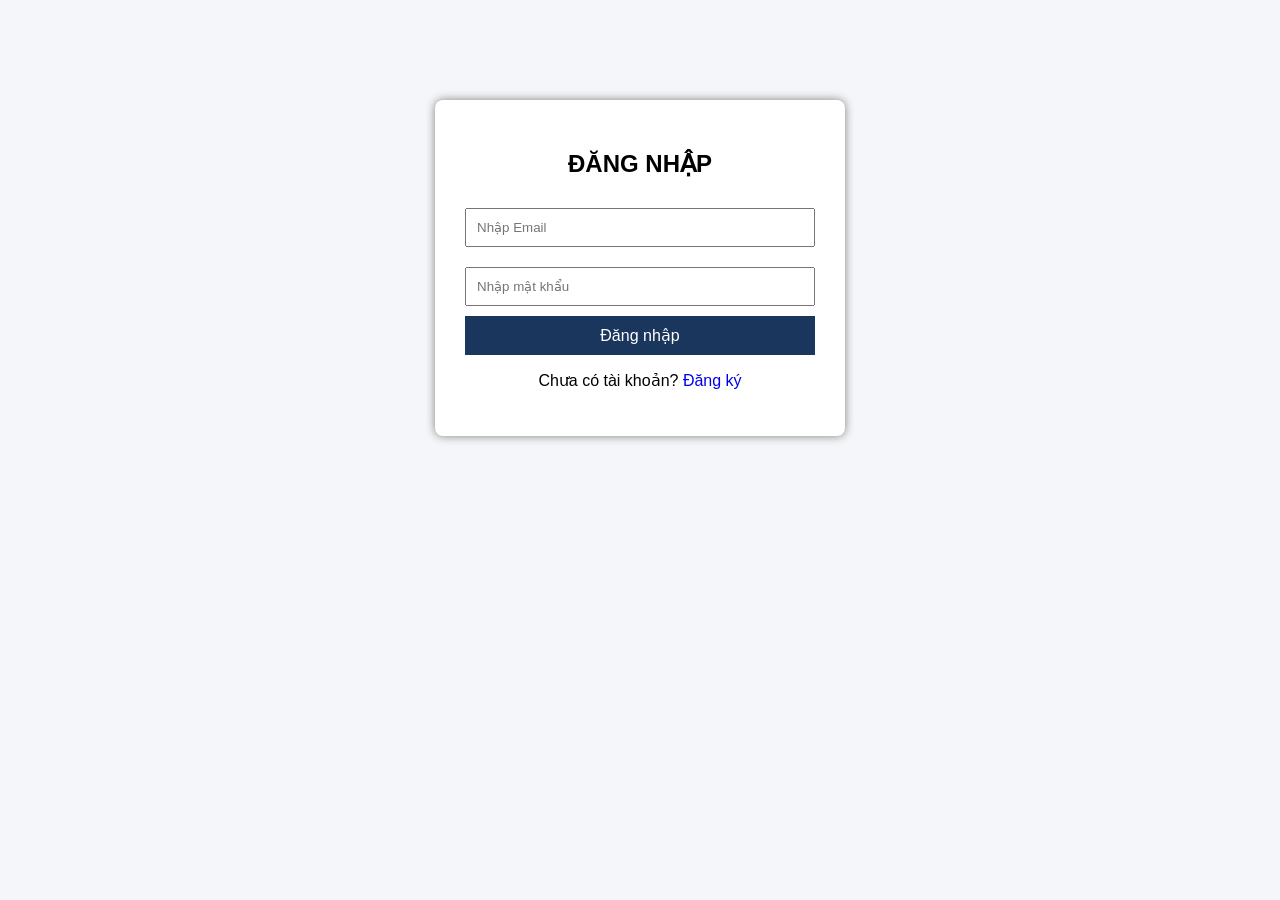
<file: login.html>
<!DOCTYPE html>
<html lang="vi">
<head>
    <meta charset="UTF-8">
    <title>Đăng nhập</title>

    <style>
        body{
            font-family: Arial;
            background:#f4f6f9;
        }

        .login-box{
            width:350px;
            margin:100px auto;
            background:white;
            padding:30px;
            border-radius:8px;
            box-shadow:0 0 10px gray;
        }

        h2{
            text-align:center;
        }

        input{
            width:100%;
            padding:10px;
            margin:10px 0;
            box-sizing:border-box;
        }

        button{
            width:100%;
            padding:10px;
            background:#1b365d;
            color:white;
            border:none;
            cursor:pointer;
            font-size:16px;
        }

        button:hover{
            background:#274b7a;
        }

        p{
            text-align:center;
        }

        a{
            text-decoration:none;
        }
    </style>
</head>

<body>

<div class="login-box">

    <h2>ĐĂNG NHẬP</h2>

    <input
        type="Email"
        id="Email"
        placeholder="Nhập Email">

    <input
        type="MatKhau"
        id="MatKhau"
        placeholder="Nhập mật khẩu">

    <button onclick="login()">
        Đăng nhập
    </button>

    <p>
        Chưa có tài khoản?
        <a href="register.html">Đăng ký</a>
    </p>

</div>

<script>

function login(){

    const Email=document.getElementById("Email").value;

    const MatKhau=document.getElementById("MatKhau").value;

    fetch("/api/login",{

        method:"POST",

        headers:{
            "Content-Type":"application/json"
        },

        body:JSON.stringify({
            Email,
            MatKhau
        })

    })

    .then(res=>res.json())

    .then(data=>{

        if(data.success){

            alert(data.message);

            localStorage.setItem("user",JSON.stringify(data.user));

            if(data.user.MaVaiTro==="ADMIN"){

                window.location="admin.html";

            }else{

                window.location="index.html";

            }

        }else{

            alert(data.message);

        }

    });

}

</script>

</body>
</html>
</file>
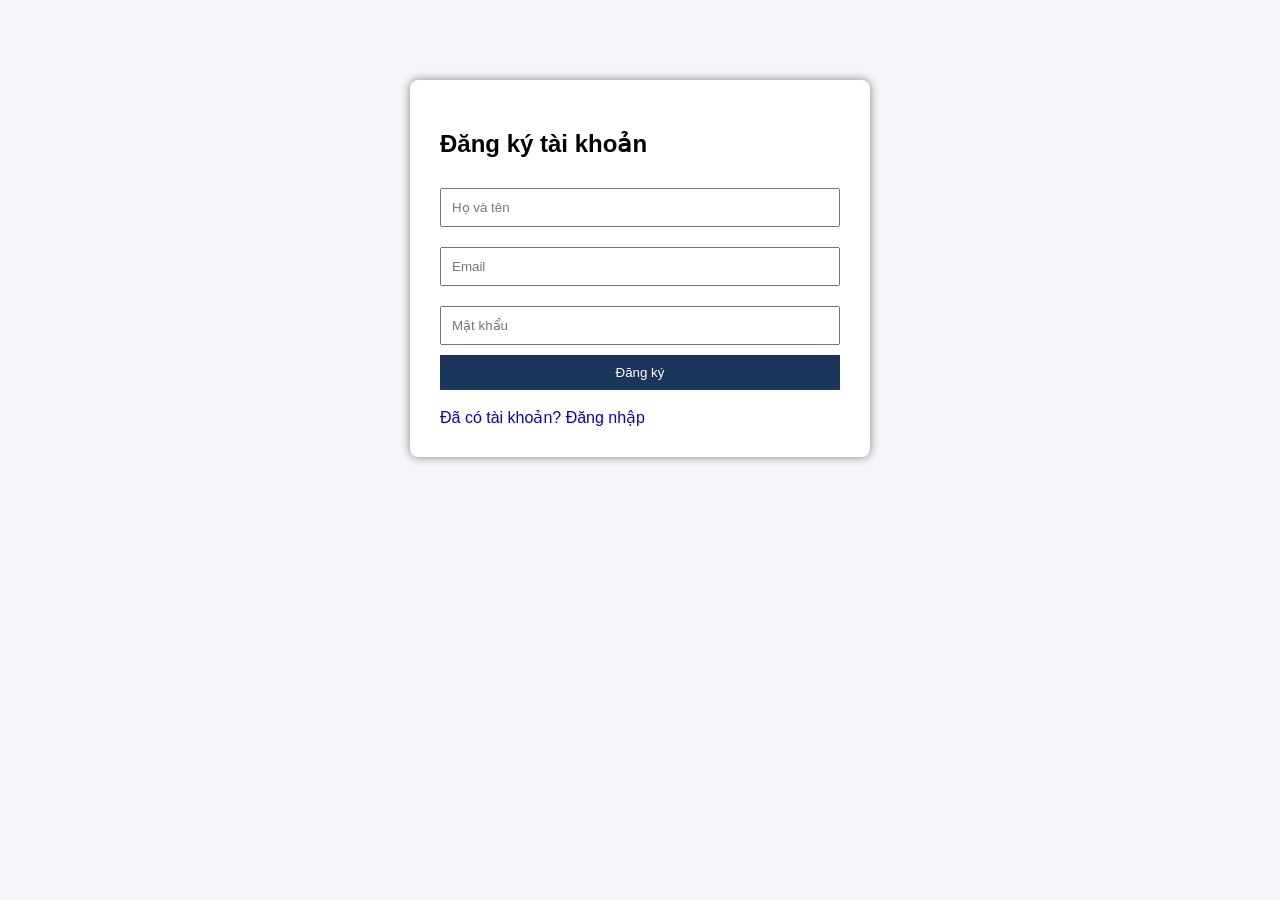
<file: register.html>
<!DOCTYPE html>
<html lang="vi">
<head>
    <meta charset="UTF-8">
    <title>Đăng ký tài khoản</title>

    <style>
        body{
            font-family: Arial;
            background:#f4f6f9;
        }

        .register-box{
            width:400px;
            margin:80px auto;
            background:white;
            padding:30px;
            border-radius:8px;
            box-shadow:0 0 10px gray;
        }

        input{
            width:100%;
            padding:10px;
            margin:10px 0;
            box-sizing:border-box;
        }

        button{
            width:100%;
            padding:10px;
            background:#1b365d;
            color:white;
            border:none;
            cursor:pointer;
        }

        a{
            text-decoration:none;
        }
    </style>
</head>

<body>

<div class="register-box">

<h2>Đăng ký tài khoản</h2>

<input
type="text"
id="hoten"
placeholder="Họ và tên">

<input
type="email"
id="email"
placeholder="Email">

<input
type="password"
id="password"
placeholder="Mật khẩu">

<button onclick="register()">
Đăng ký
</button>

<br><br>

<a href="login.html">
Đã có tài khoản? Đăng nhập
</a>

</div>

<script>

function register(){

    const HoTen=document.getElementById("hoten").value;
    const Email=document.getElementById("email").value;
    const MatKhau=document.getElementById("password").value;

    fetch("/api/register",{

        method:"POST",

        headers:{
            "Content-Type":"application/json"
        },

        body:JSON.stringify({
            HoTen,
            Email,
            MatKhau
        })

    })

    .then(res=>res.json())

    .then(data=>{

        alert(data.message);

        if(data.success){
            window.location="login.html";
        }

    });

}

</script>

</body>
</html>
</file>
